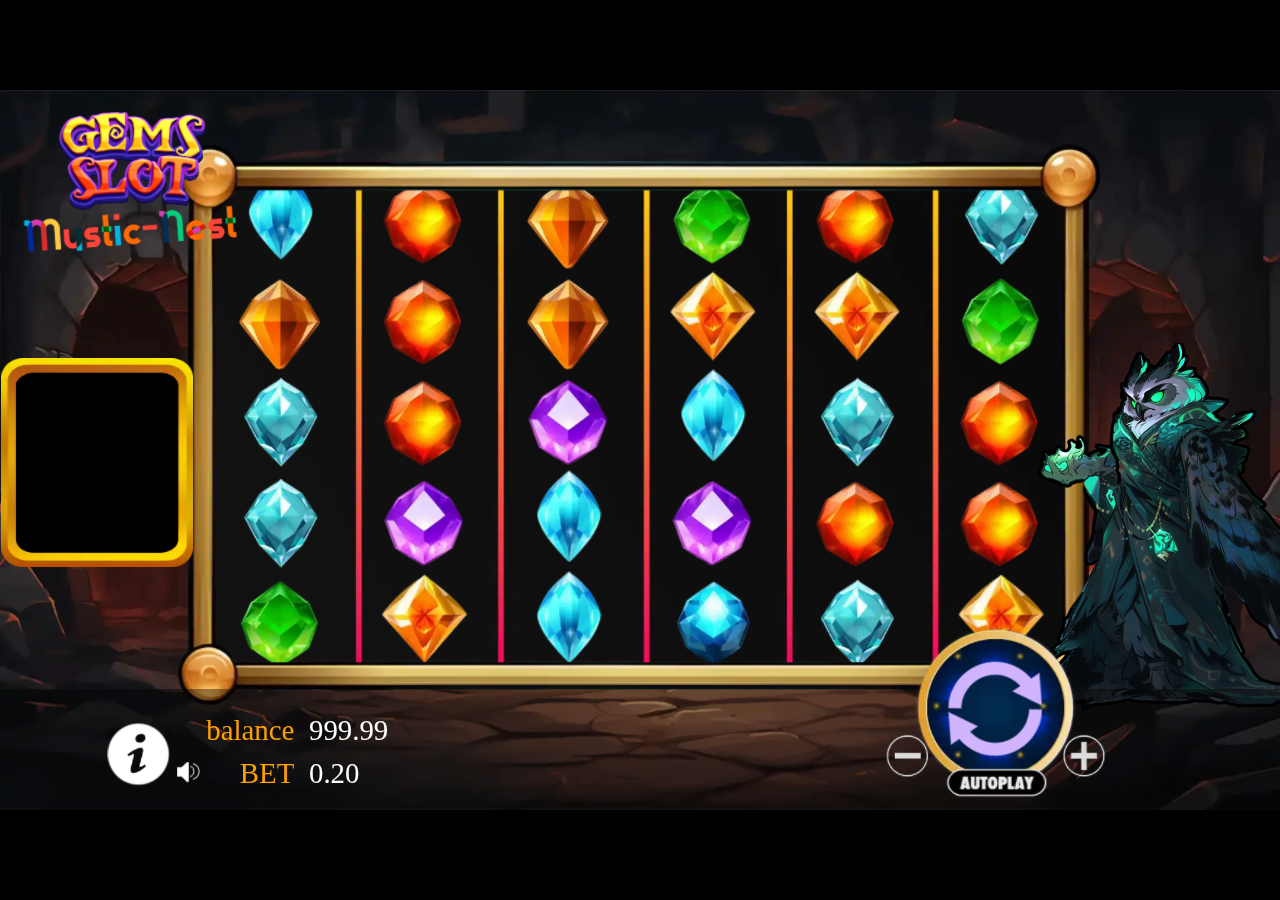
<file: game/game.html>
<!DOCTYPE html>
<html>
<head>
<meta charset="UTF-8">
<title>Gems Slot</title>
<meta name="viewport" content="width=device-width, initial-scale=1.0, maximum-scale=1.0, minimum-scale=1.0, user-scalable=no">

<meta name="generator" content="Scirra Construct">
	<meta name="author" content="tegagame">
	<link rel="manifest" href="appmanifest.json">
	<link rel="apple-touch-icon" sizes="129x129" href="icons/icon-128.png">
	<link rel="apple-touch-icon" sizes="257x257" href="icons/icon-256.png">
	<link rel="apple-touch-icon" sizes="512x512" href="icons/icon-512.png">
	<link rel="icon" type="image/png" href="icons/icon-512.png">

<link rel="stylesheet" href="style.css">


</head>
<body>

<script>
if (location.protocol.substr(0, 4) === "file")
{
	alert("Web exports won't work until you upload them. (When running on the file: protocol, browsers block many features from working for security reasons.)");
}
</script>
	<script src="spine-webgl.js"></script>
	<script src="spine-draw.js"></script>
	<script src="spine-gl-cache.js"></script>
	<script src="spine-bone-control.js"></script>
	<script src="spine-palette.js"></script>
	<noscript>
		<div id="notSupportedWrap">
			<h2 id="notSupportedTitle">This content requires JavaScript</h2>
			<p class="notSupportedMessage">JavaScript appears to be disabled. Please enable it to view this content.</p>
		</div>
	</noscript>
	<script src="scripts/modernjscheck.js"></script>
	<script src="scripts/supportcheck.js"></script>
	<script src="scripts/offlineclient.js" type="module"></script>
	<script src="scripts/main.js" type="module"></script>
	<script src="scripts/register-sw.js" type="module"></script>

</body>
</html>
</file>
<file: game/style.css>
html, body {
	padding: 0;
	margin: 0;
	overflow: hidden;
	height: 100%;
}

body {
	background: #000000;
	color: white;
}

html, body, canvas {
	touch-action-delay: none;
	touch-action: none;
}

canvas, .c3htmlwrap {
	position: absolute;
}

.c3htmlwrap {
	contain: strict;
}

.c3overlay {
	pointer-events: none;
}

.c3htmlwrap > * {
	pointer-events: auto;
}

/* HACK - work around elements being selectable only in iOS WKWebView for some reason */
html[ioswebview] .c3htmlwrap,
html[ioswebview] canvas {
	-webkit-user-select: none;
	user-select: none;
}

html[ioswebview] .c3htmlwrap > * {
	-webkit-user-select: auto;
	user-select: auto;
}

#notSupportedWrap {
	margin: 2em auto 1em auto;
	width: 75%;
	max-width: 45em;
	border: 2px solid #aaa;
	border-radius: 1em;
	padding: 2em;
	background-color: #f0f0f0;
	font-family: "Segoe UI", Frutiger, "Frutiger Linotype", "Dejavu Sans", "Helvetica Neue", Arial, sans-serif;
	color: black;
}

#notSupportedTitle {
	font-size: 1.8em;
}

.notSupportedMessage {
	font-size: 1.2em;
}

.notSupportedMessage em {
	color: #888;
}

/* bbcode styles */
.bbCodeH1 {
	font-size: 2em;
	font-weight: bold;
}

.bbCodeH2 {
	font-size: 1.5em;
	font-weight: bold;
}

.bbCodeH3 {
	font-size: 1.25em;
	font-weight: bold;
}

.bbCodeH4 {
	font-size: 1.1em;
	font-weight: bold;
}

.bbCodeItem::before {
	content: " • ";
}

/* For text icons converted to HTML: size the height to the line height
   preserving the aspect ratio. Also add position: relative as that allows
   just adding a 'top' style for the iconoffsety style. */
.c3-text-icon {
	height: 1em;
	width: auto;
	position: relative;
}

/* screen reader text */
.c3-screen-reader-text {
	position: absolute;
	width: 1px;
    height: 1px;
    overflow: hidden;
    clip: rect(1px, 1px, 1px, 1px);
}
</file>
